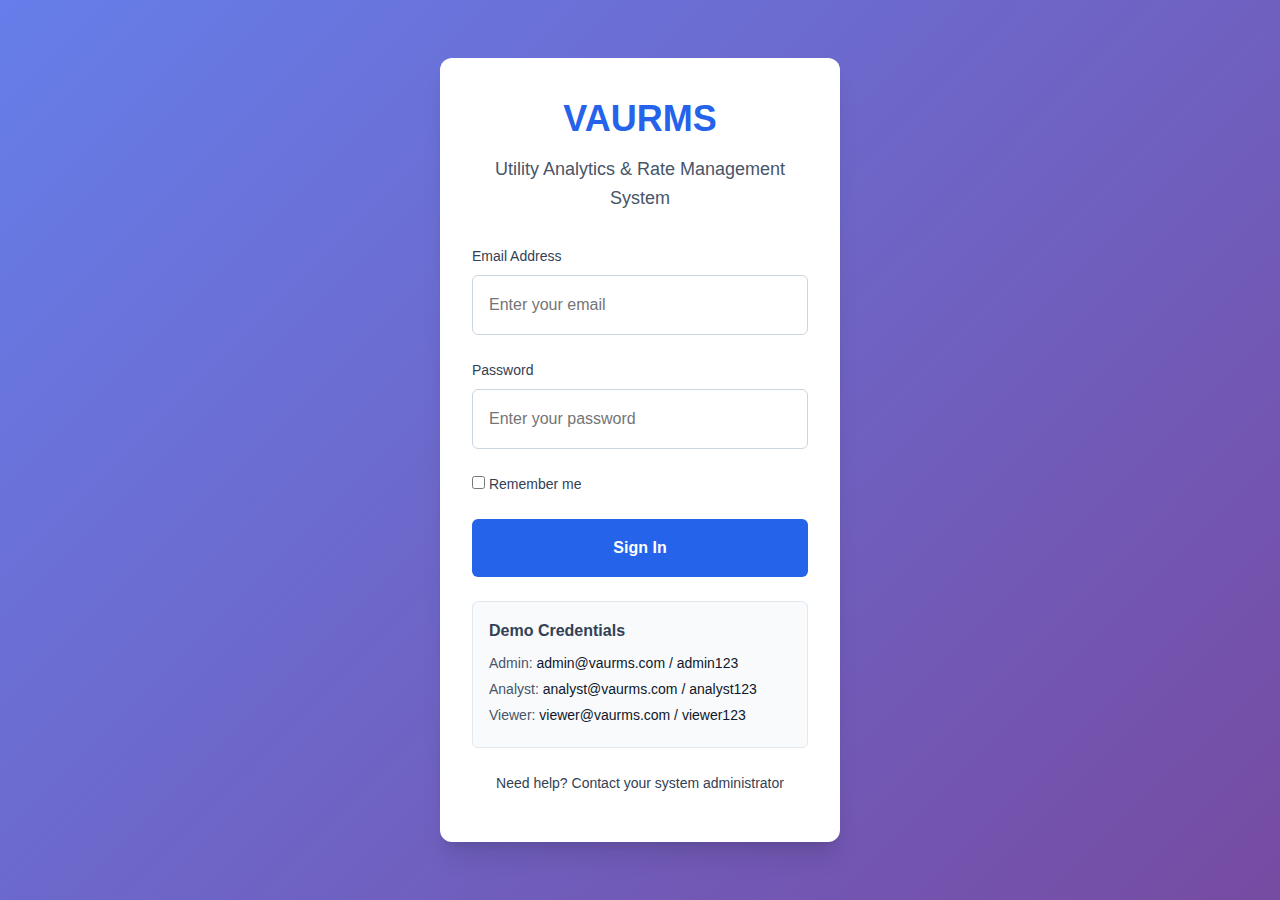
<file: public/login.html>
<!DOCTYPE html>
<html lang="en">
<head>
    <meta charset="UTF-8">
    <meta name="viewport" content="width=device-width, initial-scale=1.0">
    <title>VAURMS - Login</title>
    <link rel="stylesheet" href="css/base.css">
    <link rel="stylesheet" href="css/layout.css">
    <link rel="stylesheet" href="css/components.css">
    <style>
        .login-page {
            min-height: 100vh;
            display: flex;
            align-items: center;
            justify-content: center;
            background: linear-gradient(135deg, #667eea 0%, #764ba2 100%);
            padding: var(--spacing-4);
        }
        
        .login-container {
            background: var(--color-white);
            border-radius: var(--radius-xl);
            box-shadow: var(--shadow-xl);
            padding: var(--spacing-8);
            width: 100%;
            max-width: 400px;
        }
        
        .login-header {
            text-align: center;
            margin-bottom: var(--spacing-8);
        }
        
        .login-logo {
            font-size: var(--font-size-4xl);
            font-weight: 700;
            color: var(--color-primary);
            margin-bottom: var(--spacing-2);
        }
        
        .login-subtitle {
            color: var(--color-gray-600);
            font-size: var(--font-size-lg);
        }
        
        .login-form {
            display: flex;
            flex-direction: column;
            gap: var(--spacing-6);
        }
        
        .form__input {
            padding: var(--spacing-4);
            font-size: var(--font-size-base);
        }
        
        .login-btn {
            width: 100%;
            padding: var(--spacing-4);
            font-size: var(--font-size-base);
            font-weight: 600;
        }
        
        .login-footer {
            text-align: center;
            margin-top: var(--spacing-6);
            color: var(--color-gray-500);
            font-size: var(--font-size-sm);
        }
        
        .demo-credentials {
            background-color: var(--color-gray-50);
            border: 1px solid var(--color-gray-200);
            border-radius: var(--radius-md);
            padding: var(--spacing-4);
            margin-top: var(--spacing-6);
        }
        
        .demo-credentials__title {
            font-weight: 600;
            margin-bottom: var(--spacing-2);
            color: var(--color-gray-700);
        }
        
        .demo-credentials__list {
            list-style: none;
            padding: 0;
            margin: 0;
            font-size: var(--font-size-sm);
        }
        
        .demo-credentials__item {
            margin-bottom: var(--spacing-1);
        }
        
        .demo-credentials__label {
            font-weight: 500;
            color: var(--color-gray-600);
        }
    </style>
</head>
<body>
    <div class="login-page">
        <div class="login-container">
            <div class="login-header">
                <div class="login-logo">VAURMS</div>
                <div class="login-subtitle">Utility Analytics & Rate Management System</div>
            </div>
            
            <form class="login-form" id="loginForm">
                <div class="form__group">
                    <label for="email" class="form__label">Email Address</label>
                    <input 
                        type="email" 
                        id="email" 
                        name="email" 
                        class="form__input" 
                        required
                        autocomplete="email"
                        placeholder="Enter your email"
                    >
                </div>
                
                <div class="form__group">
                    <label for="password" class="form__label">Password</label>
                    <input 
                        type="password" 
                        id="password" 
                        name="password" 
                        class="form__input" 
                        required
                        autocomplete="current-password"
                        placeholder="Enter your password"
                    >
                </div>
                
                <div class="form__group">
                    <label class="form__label">
                        <input type="checkbox" id="remember" name="remember">
                        Remember me
                    </label>
                </div>
                
                <button type="submit" class="btn btn--primary login-btn" id="loginBtn">
                    Sign In
                </button>
            </form>
            
            <div class="demo-credentials">
                <div class="demo-credentials__title">Demo Credentials</div>
                <ul class="demo-credentials__list">
                    <li class="demo-credentials__item">
                        <span class="demo-credentials__label">Admin:</span> admin@vaurms.com / admin123
                    </li>
                    <li class="demo-credentials__item">
                        <span class="demo-credentials__label">Analyst:</span> analyst@vaurms.com / analyst123
                    </li>
                    <li class="demo-credentials__item">
                        <span class="demo-credentials__label">Viewer:</span> viewer@vaurms.com / viewer123
                    </li>
                </ul>
            </div>
            
            <div class="login-footer">
                <p>Need help? Contact your system administrator</p>
            </div>
        </div>
    </div>

    <script type="module" src="js/auth/login.js"></script>
</body>
</html>
</file>
<file: public/css/layout.css>
/* Layout CSS - Grid, Containers, and Main Layout */

/* Container */
.container {
    max-width: 1200px;
    margin: 0 auto;
    padding: 0 var(--spacing-4);
}

@media (min-width: 768px) {
    .container {
        padding: 0 var(--spacing-6);
    }
}

/* Grid System */
.grid {
    display: grid;
    gap: var(--spacing-6);
}

.grid--2 {
    grid-template-columns: repeat(2, 1fr);
}

.grid--3 {
    grid-template-columns: repeat(3, 1fr);
}

.grid--4 {
    grid-template-columns: repeat(4, 1fr);
}

@media (max-width: 768px) {
    .grid--2,
    .grid--3,
    .grid--4 {
        grid-template-columns: 1fr;
    }
}

/* Flexbox Utilities */
.flex {
    display: flex;
}

.flex--column {
    flex-direction: column;
}

.flex--center {
    align-items: center;
    justify-content: center;
}

.flex--between {
    justify-content: space-between;
}

.flex--around {
    justify-content: space-around;
}

.flex--wrap {
    flex-wrap: wrap;
}

.flex--1 {
    flex: 1;
}

/* Header */
.header {
    background-color: var(--color-white);
    border-bottom: 1px solid var(--color-gray-200);
    box-shadow: var(--shadow-sm);
    position: sticky;
    top: 0;
    z-index: 100;
}

.header__container {
    display: flex;
    align-items: center;
    justify-content: space-between;
    padding: var(--spacing-4) 0;
}

.header__title {
    font-size: var(--font-size-2xl);
    font-weight: 700;
    color: var(--color-primary);
    margin: 0;
}

/* Navigation */
.nav__list {
    display: flex;
    list-style: none;
    margin: 0;
    padding: 0;
    gap: var(--spacing-6);
}

.nav__link {
    color: var(--color-gray-600);
    text-decoration: none;
    font-weight: 500;
    padding: var(--spacing-2) var(--spacing-3);
    border-radius: var(--radius-md);
    transition: all var(--transition-fast);
}

.nav__link:hover {
    color: var(--color-primary);
    background-color: var(--color-gray-100);
    text-decoration: none;
}

.nav__link--active {
    color: var(--color-primary);
    background-color: var(--color-primary);
    color: var(--color-white);
}

/* User Menu */
.user-menu {
    display: flex;
    align-items: center;
    gap: var(--spacing-4);
}

.user-menu__name {
    font-weight: 500;
    color: var(--color-gray-700);
}

/* Main Content */
.main {
    min-height: calc(100vh - 80px);
    padding: var(--spacing-8) 0;
}

/* Dashboard Layout */
.dashboard {
    display: flex;
    flex-direction: column;
    gap: var(--spacing-8);
}

.dashboard__title {
    margin-bottom: var(--spacing-6);
}

/* KPI Grid */
.kpi-grid {
    display: grid;
    grid-template-columns: repeat(auto-fit, minmax(250px, 1fr));
    gap: var(--spacing-6);
    margin-bottom: var(--spacing-8);
}

/* Charts Section */
.charts-section {
    display: grid;
    grid-template-columns: repeat(auto-fit, minmax(400px, 1fr));
    gap: var(--spacing-6);
    margin-bottom: var(--spacing-8);
}

.chart-container {
    background-color: var(--color-white);
    border-radius: var(--radius-lg);
    padding: var(--spacing-6);
    box-shadow: var(--shadow-md);
}

.chart-container__title {
    margin-bottom: var(--spacing-4);
    font-size: var(--font-size-lg);
    color: var(--color-gray-800);
}

/* Quick Actions */
.quick-actions {
    margin-bottom: var(--spacing-8);
}

.quick-actions__title {
    margin-bottom: var(--spacing-6);
}

.quick-actions__grid {
    display: grid;
    grid-template-columns: repeat(auto-fit, minmax(200px, 1fr));
    gap: var(--spacing-6);
}

/* Recent Activity */
.recent-activity {
    background-color: var(--color-white);
    border-radius: var(--radius-lg);
    padding: var(--spacing-6);
    box-shadow: var(--shadow-md);
}

.recent-activity__title {
    margin-bottom: var(--spacing-6);
}

.activity-list {
    display: flex;
    flex-direction: column;
    gap: var(--spacing-4);
}

/* Responsive Design */
@media (max-width: 1024px) {
    .charts-section {
        grid-template-columns: 1fr;
    }
    
    .kpi-grid {
        grid-template-columns: repeat(2, 1fr);
    }
}

@media (max-width: 768px) {
    .header__container {
        flex-direction: column;
        gap: var(--spacing-4);
        padding: var(--spacing-3) 0;
    }
    
    .nav__list {
        flex-wrap: wrap;
        justify-content: center;
        gap: var(--spacing-3);
    }
    
    .nav__link {
        font-size: var(--font-size-sm);
        padding: var(--spacing-1) var(--spacing-2);
    }
    
    .user-menu {
        flex-direction: column;
        gap: var(--spacing-2);
    }
    
    .kpi-grid {
        grid-template-columns: 1fr;
    }
    
    .quick-actions__grid {
        grid-template-columns: 1fr;
    }
    
    .main {
        padding: var(--spacing-4) 0;
    }
    
    .dashboard {
        gap: var(--spacing-6);
    }
}

@media (max-width: 480px) {
    .container {
        padding: 0 var(--spacing-3);
    }
    
    .header__title {
        font-size: var(--font-size-xl);
    }
    
    .chart-container {
        padding: var(--spacing-4);
    }
    
    .recent-activity {
        padding: var(--spacing-4);
    }
}
</file>
<file: public/css/components.css>
/* Components CSS - Reusable UI Components */

/* Buttons */
.btn {
    display: inline-flex;
    align-items: center;
    justify-content: center;
    padding: var(--spacing-3) var(--spacing-4);
    border: none;
    border-radius: var(--radius-md);
    font-size: var(--font-size-sm);
    font-weight: 500;
    text-decoration: none;
    cursor: pointer;
    transition: all var(--transition-fast);
    min-height: 40px;
    gap: var(--spacing-2);
}

.btn:hover {
    transform: translateY(-1px);
    box-shadow: var(--shadow-md);
}

.btn:active {
    transform: translateY(0);
}

.btn--primary {
    background-color: var(--color-primary);
    color: var(--color-white);
}

.btn--primary:hover {
    background-color: var(--color-primary-dark);
    color: var(--color-white);
}

.btn--secondary {
    background-color: var(--color-gray-100);
    color: var(--color-gray-700);
    border: 1px solid var(--color-gray-300);
}

.btn--secondary:hover {
    background-color: var(--color-gray-200);
    color: var(--color-gray-800);
}

.btn--success {
    background-color: var(--color-success);
    color: var(--color-white);
}

.btn--warning {
    background-color: var(--color-warning);
    color: var(--color-white);
}

.btn--error {
    background-color: var(--color-error);
    color: var(--color-white);
}

.btn--small {
    padding: var(--spacing-2) var(--spacing-3);
    font-size: var(--font-size-xs);
    min-height: 32px;
}

.btn--large {
    padding: var(--spacing-4) var(--spacing-6);
    font-size: var(--font-size-base);
    min-height: 48px;
}

.btn:disabled {
    opacity: 0.5;
    cursor: not-allowed;
    transform: none;
}

/* Cards */
.card {
    background-color: var(--color-white);
    border-radius: var(--radius-lg);
    box-shadow: var(--shadow-md);
    overflow: hidden;
    transition: box-shadow var(--transition-fast);
}

.card:hover {
    box-shadow: var(--shadow-lg);
}

.card__header {
    padding: var(--spacing-6);
    border-bottom: 1px solid var(--color-gray-200);
}

.card__title {
    margin: 0;
    font-size: var(--font-size-lg);
    color: var(--color-gray-900);
}

.card__body {
    padding: var(--spacing-6);
}

.card__footer {
    padding: var(--spacing-6);
    border-top: 1px solid var(--color-gray-200);
    background-color: var(--color-gray-50);
}

/* KPI Cards */
.kpi-card {
    background-color: var(--color-white);
    border-radius: var(--radius-lg);
    padding: var(--spacing-6);
    box-shadow: var(--shadow-md);
    border-left: 4px solid var(--color-primary);
    transition: transform var(--transition-fast);
}

.kpi-card:hover {
    transform: translateY(-2px);
    box-shadow: var(--shadow-lg);
}

.kpi-card__title {
    font-size: var(--font-size-sm);
    color: var(--color-gray-600);
    margin-bottom: var(--spacing-2);
    text-transform: uppercase;
    letter-spacing: 0.05em;
}

.kpi-card__value {
    font-size: var(--font-size-3xl);
    font-weight: 700;
    color: var(--color-gray-900);
    margin-bottom: var(--spacing-2);
}

.kpi-card__change {
    font-size: var(--font-size-sm);
    font-weight: 500;
}

.kpi-card__change--positive {
    color: var(--color-success);
}

.kpi-card__change--negative {
    color: var(--color-error);
}

.kpi-card__change--neutral {
    color: var(--color-gray-500);
}

/* Quick Action Cards */
.quick-action-card {
    display: flex;
    flex-direction: column;
    align-items: center;
    padding: var(--spacing-6);
    background-color: var(--color-white);
    border-radius: var(--radius-lg);
    box-shadow: var(--shadow-md);
    text-decoration: none;
    color: inherit;
    transition: all var(--transition-fast);
    border: 2px solid transparent;
}

.quick-action-card:hover {
    transform: translateY(-4px);
    box-shadow: var(--shadow-xl);
    border-color: var(--color-primary);
    color: inherit;
    text-decoration: none;
}

.quick-action-card__icon {
    font-size: var(--font-size-4xl);
    margin-bottom: var(--spacing-4);
}

.quick-action-card__title {
    font-size: var(--font-size-lg);
    font-weight: 600;
    margin-bottom: var(--spacing-2);
    text-align: center;
}

.quick-action-card__description {
    font-size: var(--font-size-sm);
    color: var(--color-gray-600);
    text-align: center;
    line-height: 1.4;
}

/* Activity Items */
.activity-item {
    display: flex;
    align-items: center;
    gap: var(--spacing-4);
    padding: var(--spacing-4);
    border-radius: var(--radius-md);
    transition: background-color var(--transition-fast);
}

.activity-item:hover {
    background-color: var(--color-gray-50);
}

.activity-item__icon {
    font-size: var(--font-size-xl);
    width: 40px;
    height: 40px;
    display: flex;
    align-items: center;
    justify-content: center;
    background-color: var(--color-gray-100);
    border-radius: var(--radius-md);
}

.activity-item__content {
    flex: 1;
}

.activity-item__title {
    font-weight: 500;
    color: var(--color-gray-900);
    margin-bottom: var(--spacing-1);
}

.activity-item__time {
    font-size: var(--font-size-sm);
    color: var(--color-gray-500);
}

/* Forms */
.form {
    display: flex;
    flex-direction: column;
    gap: var(--spacing-6);
}

.form__group {
    display: flex;
    flex-direction: column;
    gap: var(--spacing-2);
}

.form__label {
    font-weight: 500;
    color: var(--color-gray-700);
    font-size: var(--font-size-sm);
}

.form__input,
.form__textarea,
.form__select {
    padding: var(--spacing-3);
    border: 1px solid var(--color-gray-300);
    border-radius: var(--radius-md);
    font-size: var(--font-size-base);
    transition: border-color var(--transition-fast);
    background-color: var(--color-white);
}

.form__input:focus,
.form__textarea:focus,
.form__select:focus {
    outline: none;
    border-color: var(--color-primary);
    box-shadow: 0 0 0 3px rgb(37 99 235 / 0.1);
}

.form__input--error,
.form__textarea--error,
.form__select--error {
    border-color: var(--color-error);
}

.form__error {
    font-size: var(--font-size-sm);
    color: var(--color-error);
    margin-top: var(--spacing-1);
}

.form__help {
    font-size: var(--font-size-sm);
    color: var(--color-gray-500);
    margin-top: var(--spacing-1);
}

/* Alerts */
.alert {
    padding: var(--spacing-4);
    border-radius: var(--radius-md);
    border-left: 4px solid;
    margin-bottom: var(--spacing-4);
}

.alert--success {
    background-color: rgb(16 185 129 / 0.1);
    border-left-color: var(--color-success);
    color: var(--color-success);
}

.alert--warning {
    background-color: rgb(245 158 11 / 0.1);
    border-left-color: var(--color-warning);
    color: var(--color-warning);
}

.alert--error {
    background-color: rgb(239 68 68 / 0.1);
    border-left-color: var(--color-error);
    color: var(--color-error);
}

.alert--info {
    background-color: rgb(59 130 246 / 0.1);
    border-left-color: var(--color-info);
    color: var(--color-info);
}

/* Tables */
.table {
    width: 100%;
    border-collapse: collapse;
    background-color: var(--color-white);
    border-radius: var(--radius-lg);
    overflow: hidden;
    box-shadow: var(--shadow-md);
}

.table__header {
    background-color: var(--color-gray-50);
}

.table__header th {
    padding: var(--spacing-4);
    text-align: left;
    font-weight: 600;
    color: var(--color-gray-700);
    border-bottom: 1px solid var(--color-gray-200);
}

.table__body td {
    padding: var(--spacing-4);
    border-bottom: 1px solid var(--color-gray-100);
    color: var(--color-gray-800);
}

.table__body tr:hover {
    background-color: var(--color-gray-50);
}

.table__body tr:last-child td {
    border-bottom: none;
}

/* Loading States */
.loading {
    display: inline-block;
    width: 20px;
    height: 20px;
    border: 2px solid var(--color-gray-300);
    border-radius: 50%;
    border-top-color: var(--color-primary);
    animation: spin 1s ease-in-out infinite;
}

@keyframes spin {
    to {
        transform: rotate(360deg);
    }
}

.loading--large {
    width: 40px;
    height: 40px;
    border-width: 3px;
}

/* Badges */
.badge {
    display: inline-flex;
    align-items: center;
    padding: var(--spacing-1) var(--spacing-2);
    border-radius: var(--radius-sm);
    font-size: var(--font-size-xs);
    font-weight: 500;
    text-transform: uppercase;
    letter-spacing: 0.05em;
}

.badge--success {
    background-color: var(--color-success);
    color: var(--color-white);
}

.badge--warning {
    background-color: var(--color-warning);
    color: var(--color-white);
}

.badge--error {
    background-color: var(--color-error);
    color: var(--color-white);
}

.badge--info {
    background-color: var(--color-info);
    color: var(--color-white);
}

.badge--secondary {
    background-color: var(--color-gray-200);
    color: var(--color-gray-700);
}

/* Tooltips */
.tooltip {
    position: relative;
    display: inline-block;
}

.tooltip__content {
    visibility: hidden;
    position: absolute;
    bottom: 125%;
    left: 50%;
    transform: translateX(-50%);
    background-color: var(--color-gray-900);
    color: var(--color-white);
    padding: var(--spacing-2) var(--spacing-3);
    border-radius: var(--radius-md);
    font-size: var(--font-size-sm);
    white-space: nowrap;
    z-index: 1000;
    opacity: 0;
    transition: opacity var(--transition-fast);
}

.tooltip__content::after {
    content: "";
    position: absolute;
    top: 100%;
    left: 50%;
    margin-left: -5px;
    border-width: 5px;
    border-style: solid;
    border-color: var(--color-gray-900) transparent transparent transparent;
}

.tooltip:hover .tooltip__content {
    visibility: visible;
    opacity: 1;
}
</file>
<file: public/css/base.css>
/* Base CSS - Reset, Typography, and Foundation */

/* CSS Reset */
*,
*::before,
*::after {
    box-sizing: border-box;
    margin: 0;
    padding: 0;
}

/* Root Variables */
:root {
    /* Colors */
    --color-primary: #2563eb;
    --color-primary-dark: #1d4ed8;
    --color-secondary: #64748b;
    --color-success: #10b981;
    --color-warning: #f59e0b;
    --color-error: #ef4444;
    --color-info: #3b82f6;
    
    /* Neutral Colors */
    --color-white: #ffffff;
    --color-gray-50: #f8fafc;
    --color-gray-100: #f1f5f9;
    --color-gray-200: #e2e8f0;
    --color-gray-300: #cbd5e1;
    --color-gray-400: #94a3b8;
    --color-gray-500: #64748b;
    --color-gray-600: #475569;
    --color-gray-700: #334155;
    --color-gray-800: #1e293b;
    --color-gray-900: #0f172a;
    
    /* Typography */
    --font-family: -apple-system, BlinkMacSystemFont, 'Segoe UI', Roboto, Oxygen, Ubuntu, Cantarell, sans-serif;
    --font-size-xs: 0.75rem;
    --font-size-sm: 0.875rem;
    --font-size-base: 1rem;
    --font-size-lg: 1.125rem;
    --font-size-xl: 1.25rem;
    --font-size-2xl: 1.5rem;
    --font-size-3xl: 1.875rem;
    --font-size-4xl: 2.25rem;
    
    /* Spacing */
    --spacing-1: 0.25rem;
    --spacing-2: 0.5rem;
    --spacing-3: 0.75rem;
    --spacing-4: 1rem;
    --spacing-5: 1.25rem;
    --spacing-6: 1.5rem;
    --spacing-8: 2rem;
    --spacing-10: 2.5rem;
    --spacing-12: 3rem;
    --spacing-16: 4rem;
    --spacing-20: 5rem;
    
    /* Border Radius */
    --radius-sm: 0.25rem;
    --radius-md: 0.375rem;
    --radius-lg: 0.5rem;
    --radius-xl: 0.75rem;
    --radius-2xl: 1rem;
    
    /* Shadows */
    --shadow-sm: 0 1px 2px 0 rgb(0 0 0 / 0.05);
    --shadow-md: 0 4px 6px -1px rgb(0 0 0 / 0.1), 0 2px 4px -2px rgb(0 0 0 / 0.1);
    --shadow-lg: 0 10px 15px -3px rgb(0 0 0 / 0.1), 0 4px 6px -4px rgb(0 0 0 / 0.1);
    --shadow-xl: 0 20px 25px -5px rgb(0 0 0 / 0.1), 0 8px 10px -6px rgb(0 0 0 / 0.1);
    
    /* Transitions */
    --transition-fast: 150ms ease-in-out;
    --transition-normal: 250ms ease-in-out;
    --transition-slow: 350ms ease-in-out;
}

/* Base HTML Elements */
html {
    font-size: 16px;
    line-height: 1.5;
    -webkit-text-size-adjust: 100%;
    -webkit-font-smoothing: antialiased;
    -moz-osx-font-smoothing: grayscale;
}

body {
    font-family: var(--font-family);
    font-size: var(--font-size-base);
    line-height: 1.6;
    color: var(--color-gray-900);
    background-color: var(--color-gray-50);
}

/* Typography */
h1, h2, h3, h4, h5, h6 {
    font-weight: 600;
    line-height: 1.25;
    margin-bottom: var(--spacing-4);
    color: var(--color-gray-900);
}

h1 {
    font-size: var(--font-size-4xl);
}

h2 {
    font-size: var(--font-size-3xl);
}

h3 {
    font-size: var(--font-size-2xl);
}

h4 {
    font-size: var(--font-size-xl);
}

h5 {
    font-size: var(--font-size-lg);
}

h6 {
    font-size: var(--font-size-base);
}

p {
    margin-bottom: var(--spacing-4);
    color: var(--color-gray-700);
}

a {
    color: var(--color-primary);
    text-decoration: none;
    transition: color var(--transition-fast);
}

a:hover {
    color: var(--color-primary-dark);
    text-decoration: underline;
}

/* Lists */
ul, ol {
    margin-bottom: var(--spacing-4);
    padding-left: var(--spacing-6);
}

li {
    margin-bottom: var(--spacing-2);
}

/* Images */
img {
    max-width: 100%;
    height: auto;
    display: block;
}

/* Form Elements */
input, textarea, select, button {
    font-family: inherit;
    font-size: inherit;
    line-height: inherit;
}

/* Focus States */
*:focus {
    outline: 2px solid var(--color-primary);
    outline-offset: 2px;
}

/* Selection */
::selection {
    background-color: var(--color-primary);
    color: var(--color-white);
}

/* Scrollbar */
::-webkit-scrollbar {
    width: 8px;
    height: 8px;
}

::-webkit-scrollbar-track {
    background: var(--color-gray-100);
}

::-webkit-scrollbar-thumb {
    background: var(--color-gray-300);
    border-radius: var(--radius-sm);
}

::-webkit-scrollbar-thumb:hover {
    background: var(--color-gray-400);
}
</file>
